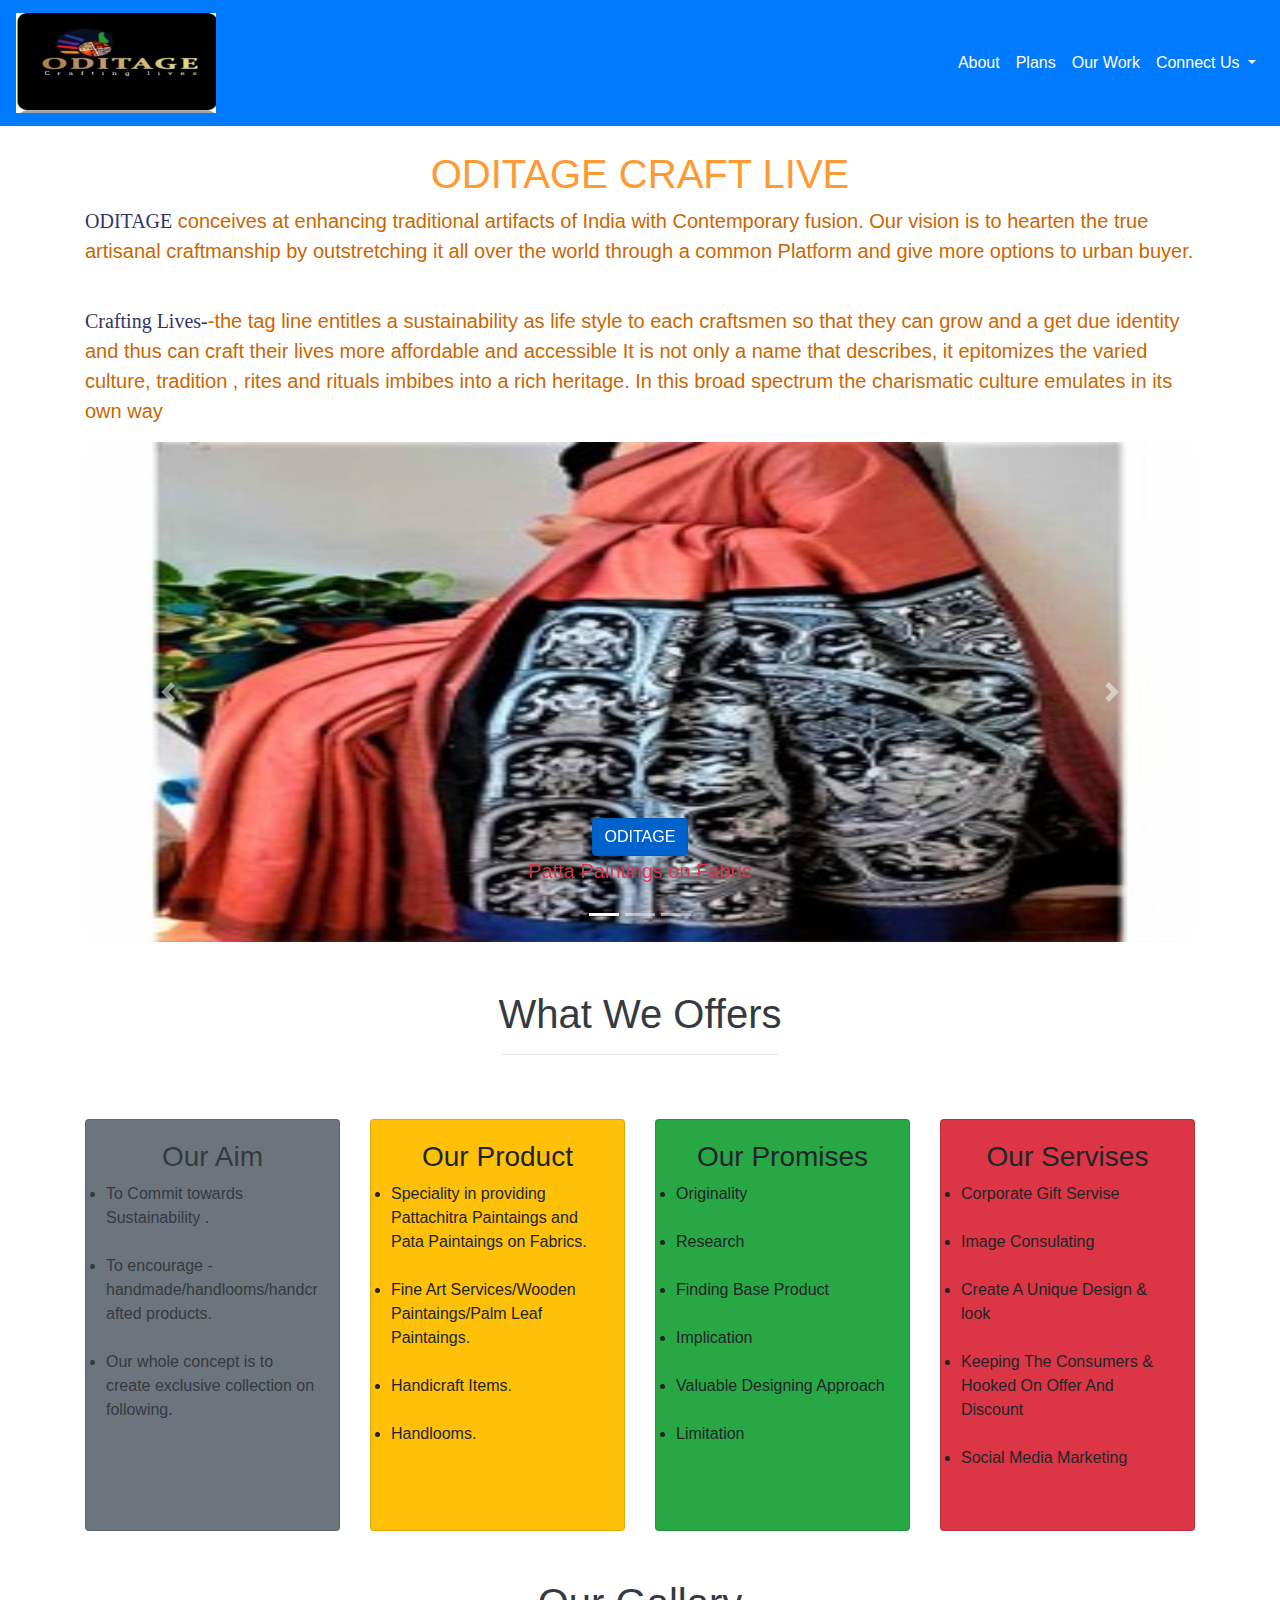
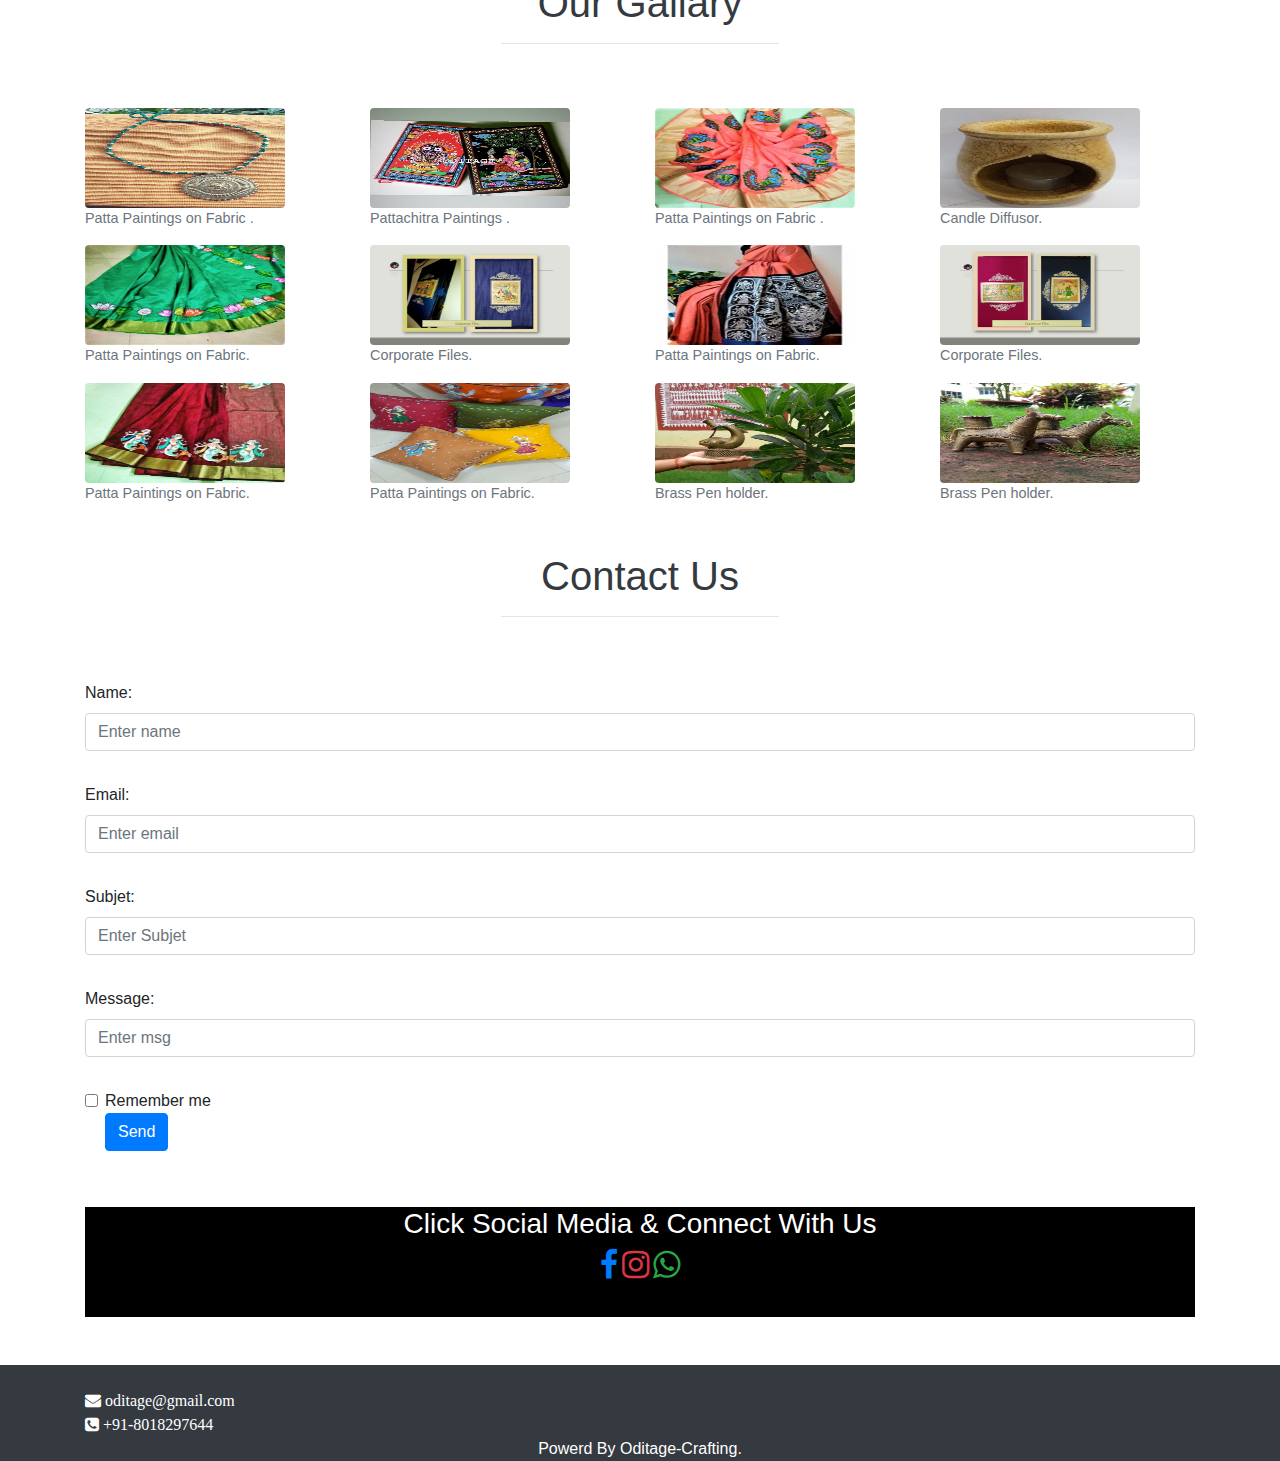
<file: index.html>
<!DOCTYPE html>
<html>
<head>
	<title></title>
	<link rel="stylesheet" href="https://cdnjs.cloudflare.com/ajax/libs/font-awesome/4.7.0/css/font-awesome.min.css">
	<link rel="stylesheet" type="text/css" href="style.css">
	<meta charset="utf-8">
  <meta name="viewport" content="width=device-width, initial-scale=1">
  <link rel="stylesheet" href="https://maxcdn.bootstrapcdn.com/bootstrap/4.3.1/css/bootstrap.min.css">
  <script src="https://ajax.googleapis.com/ajax/libs/jquery/3.4.1/jquery.min.js"></script>
  <script src="https://cdnjs.cloudflare.com/ajax/libs/popper.js/1.14.7/umd/popper.min.js"></script>
  <script src="https://maxcdn.bootstrapcdn.com/bootstrap/4.3.1/js/bootstrap.min.js"></script>
  <style>
  /* Make the image fully responsive */
  .carousel-inner img {
    width: 100%;
    height: 500px;
    border-radius: 20px;
  }
  </style>
</head>
<body>
	<section>
		<nav class="navbar navbar-expand-lg navbar-dark bg-primary">
  <a class="navbar-brand" href="#"><img src="image/18.jpg"></a>
  <button class="navbar-toggler bg-black" type="button" data-toggle="collapse" data-target="#navbarNavDropdown" aria-controls="navbarNavDropdown" aria-expanded="false" aria-label="Toggle navigation">
    <span class="navbar-toggler-icon"></span>
  </button>
  <div class="collapse navbar-collapse" id="navbarNavDropdown">
  	 <!-- <div class="collapse navbar-collapse" id="navbarSupportedContent"> -->
    <ul class="navbar-nav ml-auto text-center">
      <li class="nav-item active">
        <a class="nav-link" href="#">About <span class="sr-only">(current)</span></a>
      </li>
      <li class="nav-item active">
        <a class="nav-link" href="#">Plans</a>
      </li>
      <li class="nav-item active">
        <a class="nav-link" href="#">Our Work</a>
      </li>
      <li class="nav-item dropdown active">
        <a class="nav-link dropdown-toggle" href="#" id="navbarDropdownMenuLink" role="button" data-toggle="dropdown" aria-haspopup="true" aria-expanded="false">
          Connect Us
        </a>
        <div class="dropdown-menu bg-black" aria-labelledby="navbarDropdownMenuLink">
          <a class="dropdown-item" href="https://www.facebook.com/Oditage/" target="_blank">Fecebook</a>
          <a class="dropdown-item" href="https://www.instagram.com/Oditage.cl/" target="_blank">Instagram</a>
          <a class="dropdown-item" href="https://wa.me/918018297644" target="_blank">Whatsapp</a>
        </div>
      </li>
    </ul>
  </div>
</nav>
	</section>

	<section pt-4>
		<div class="container">
			<h1 class="text-center pt-4 heading">ODITAGE CRAFT LIVE</h1>
			<p><span>ODITAGE</span> conceives at enhancing traditional artifacts of India with Contemporary fusion. Our vision is to hearten the true artisanal craftmanship by outstretching it all over the world through a common Platform and give more options to urban buyer.
            </p><br>
            
            <p><span>Crafting Lives-</span>-the tag line entitles a sustainability as life style to each craftsmen so that they can grow and a get due identity and thus can craft their lives more affordable and accessible 
It is not only a name that describes, it epitomizes the varied culture, tradition , rites and rituals imbibes into a rich heritage.
In this broad spectrum the charismatic culture emulates in its own way   
</p>

		</div>
	</section>

	<section class="container">
		<div id="demo" class="carousel slide" data-ride="carousel">
  <ul class="carousel-indicators">
    <li data-target="#demo" data-slide-to="0" class="active"></li>
    <li data-target="#demo" data-slide-to="1"></li>
    <li data-target="#demo" data-slide-to="2"></li>
  </ul>
  <div class="carousel-inner">
    <div class="carousel-item active">
      <img src="image/3.jpg" alt="Los Angeles" width="100%" height="300px">
      <div class="carousel-caption">
      <button type="button" class="btn btn-primary active">ODITAGE</button>
        <p class="text-danger ">Patta Paintings on Fabric</p>

      </div>   
    </div>
    <div class="carousel-item">
      <img src="image/1.jpg" alt="Chicago" width="100%" height="300px">
      <div class="carousel-caption">
        <button type="button" class="btn btn-primary active">ODITAGE</button>
        <p class="text-danger ">Patta Paintings on Fabric</p>

      </div>   
    </div>
    <div class="carousel-item">
      <img src="image/4.jpg" alt="New York" width="100%" height="300px">
      <div class="carousel-caption">
        <button type="button" class="btn btn-primary active">ODITAGE</button>
        <p class="text-danger ">Patta Paintings on Fabric</p>

      </div>   
    </div>
  </div>
  <a class="carousel-control-prev" href="#demo" data-slide="prev">
    <span class="carousel-control-prev-icon"></span>
  </a>
  <a class="carousel-control-next" href="#demo" data-slide="next">
    <span class="carousel-control-next-icon"></span>
  </a>
</div>
	</section>

	<section>
	<div class="container">
    <h1 class="text-center text-dark text-capitalize mt-5">What We Offers</h1>
    <hr class="w-25 mx-auto pt-5">
  
  <div class="card-deck">
    <div class="card bg-secondary text-dark">
      <div class="card-body">
      	<h3 class="text-center ">Our Aim</h3>
      	<ul class="style-type-circle">
        <li>To  Commit  towards Sustainability .</li><br>
        <li>To encourage -handmade/handlooms/handcrafted products.</li><br>
        <li>Our whole concept is  to create exclusive collection on following.</li><br>
       <!--  <p class="card-text">Some more text to increase the height</p> -->
      </div>
    </div>
    <div class="card bg-warning ">
      <div class="card-body ">
      	<h3 class="text-center ">Our Product</h3>
      	<ul class="style-type-circle">
        <li>Speciality in providing Pattachitra Paintaings and Pata Paintaings on Fabrics. </li><br>
        <li>Fine Art Services/Wooden Paintaings/Palm Leaf Paintaings.</li><br>
        <li>Handicraft Items.</li><br>
        <li>Handlooms.</li><br>
      </div>
    </div>
    <div class="card bg-success">
      <div class="card-body ">
      	<h3 class="text-center ">Our Promises</h3>
        <ul class="style-type-circle">
        	<li>Originality</li><br>
        	<li>Research</li><br>
        	<li>Finding Base Product</li><br>
        	<li>Implication</li><br>
        	<li>Valuable Designing Approach</li><br>
        	<li>Limitation</li>
        </ul>
      </div>
    </div>
    <div class="card bg-danger">
      <div class="card-body ">
       <h3 class="text-center ">Our Servises</h3>
        <ul class="style-type-circle">
        	<li>Corporate Gift Servise</li><br>
        	<li>Image Consulating</li><br>
        	<li>Create A Unique Design  & look</li><br>
        	<li>Keeping The Consumers & Hooked On Offer And Discount</li><br>
        	<li>Social Media Marketing</li><br>
        	
      </div>
    </div>  
  </div>
</div>

	</section>

	<section>
		<div class="container">
    <h1 class="text-center text-dark text-capitalize mt-5">our gallary</h1>
    <hr class="w-25 mx-auto pt-5">
    <div class="row cd">
    	<div class="col-lg-3 colmd-3 col-sm-3 col-10">
    		<img src="image/16.jpg" class="rounded" alt="Cinque Terre" width="400px" height="300px" >
    		<figcaption class="figure-caption text-left">Patta Paintings on Fabric
.</figcaption>
    		
    	</div>
    	<div class="col-lg-3 colmd-3 col-sm-3 col-10">
    		<img src="image/17.jpg" class="rounded" alt="Cinque Terre" width="400px" height="300px">
    		<figcaption class="figure-caption text-left">Pattachitra Paintings
.</figcaption>
    		
    	</div>
    	<div class="col-lg-3 colmd-3 col-sm-3 col-10">
    		<img src="image/14.jpg" class="rounded" alt="Cinque Terre" width="400px" height="300px">
    		<figcaption class="figure-caption text-left">Patta Paintings on Fabric
.</figcaption>
    		
    	</div>
    	<div class="col-lg-3 colmd-3 col-sm-3 col-10">
    		<img src="image/8.jpg" class="rounded" alt="Cinque Terre" width="400px" height="300px">
    		<figcaption class="figure-caption text-left">Candle Diffusor.</figcaption>
    	</div>
    </div>
    	<div class="row cd pt-3">
    	<div class="col-lg-3 colmd-3 col-sm-3 col-10">
    		<img src="image/1.jpg" class="rounded" alt="Cinque Terre" width="404" height="336" >
    		<figcaption class="figure-caption text-left">Patta Paintings on Fabric.</figcaption>
    	</div>
    	<div class="col-lg-3 colmd-3 col-sm-3 col-10">
    		<img src="image/9.jpg" class="rounded" alt="Cinque Terre" width="304" height="236">
    		<figcaption class="figure-caption text-left">Corporate Files.</figcaption>
    	</div>
    	<div class="col-lg-3 colmd-3 col-sm-3 col-10">
    		<img src="image/3.jpg" class="rounded" alt="Cinque Terre" width="304" height="236">
    		<figcaption class="figure-caption text-left">Patta Paintings on Fabric.</figcaption>
    	</div>
    	<div class="col-lg-3 colmd-3 col-sm-3 col-10">
    		<img src="image/10.jpg" class="rounded" alt="Cinque Terre" width="304" height="236">
    		<figcaption class="figure-caption text-left">Corporate Files.</figcaption>
    	</div>
    </div>
    	<div class="row cd pt-3">
    	<div class="col-lg-3 colmd-3 col-sm-3 col-10">
    		<img src="image/4.jpg" class="rounded" alt="Cinque Terre" width="304" height="236" >
    		<figcaption class="figure-caption text-left">Patta Paintings on Fabric.</figcaption>
    	</div>
    	<div class="col-lg-3 colmd-3 col-sm-3 col-10">
    		<img src="image/5.jpg" class="rounded" alt="Cinque Terre" width="304" height="236">
    		<figcaption class="figure-caption text-left">Patta Paintings on Fabric.</figcaption>
    	</div>
    	<div class="col-lg-3 colmd-3 col-sm-3 col-10">
    		<img src="image/6.jpg" class="rounded" alt="Cinque Terre" width="304" height="236">
    		<figcaption class="figure-caption text-left">Brass Pen holder.</figcaption>
    	</div>
    	<div class="col-lg-3 colmd-3 col-sm-3 col-10">
    		<img src="image/7.jpg" class="rounded" alt="Cinque Terre" width="304" height="236">
    		<figcaption class="figure-caption text-left">Brass Pen holder.</figcaption>
    	</div>
    	
    </div>
	</section>
        
	<section>
		<div class="container">
    <h1 class="text-center text-dark text-capitalize mt-5">Contact Us</h1>
    <hr class="w-25 mx-auto pt-5 ">
 
  
  <form class="form" action="/action_page.php">
  	<label for="email3" class="mb-2 mr-sm-2">Name:</label>
    <input type="text" class="form-control mb-2 mr-sm-2" id="email2" placeholder="Enter name" name="name"><br>
    <label for="email2" class="mb-2 mr-sm-2">Email:</label>
    <input type="text" class="form-control mb-2 mr-sm-2" id="email2" placeholder="Enter email" name="email"><br>
    <label for="pwd2" class="mb-2 mr-sm-2">Subjet:</label>
    <input type="text" class="form-control mb-2 mr-sm-2" id="pwd2" placeholder="Enter Subjet" name="pswd"><br>
    <label for="email4" class="mb-2 mr-sm-2">Message:</label>
    <input type="text" class="form-control mb-2 mr-sm-2" id="email2" placeholder="Enter msg" name="msg"><br>
    <div class="form-check mb-2 mr-sm-2">
      <label class="form-check-label">
        <input type="checkbox" class="form-check-input" name="remember"> Remember me
      </label><br>    
  <a href="send.html" target="_blank" class="btn btn-primary mb-2 text-center">Send</button></a>
  </form>
</div>

	</section>

	<section>
		<div class="container  mt-5 text-center app pb-5">
			<form class="frm">
			<h3 class="text-white">Click Social Media & Connect With Us</h3>
			<a href="https://www.facebook.com/Oditage/" target="_blank"><i class="fa fa-facebook fa-2x text-primary"></i></a>
			<a href="https://www.instagram.com/Oditage.cl/" target="_blank"><i class="fa fa-instagram fa-2x text-danger"></i></a>
			<a href="https://wa.me/918018297644" target="_blank"><i class="fa fa-whatsapp fa-2x text-success"></i></a>
			</form>
		</div>
	</section>


	<footer class="page-footer font-small special-color-dark pt-4 bg-dark">

  <!-- Footer Elements -->
  <div class="container text-white">

    <!-- Soditageocial buttons -->
    
    <!-- Social buttons -->
  <i class="fa fa-envelope">  oditage@gmail.com</i><br>
  <i class="fa fa-phone-square">  +91-8018297644</i>
  <div class="text-center">Powerd By Oditage-Crafting.</div>
  </div>
  <!-- Footer Elements -->

  <!-- Copyright -->
 

</footer>

</body>
</html>
</file>
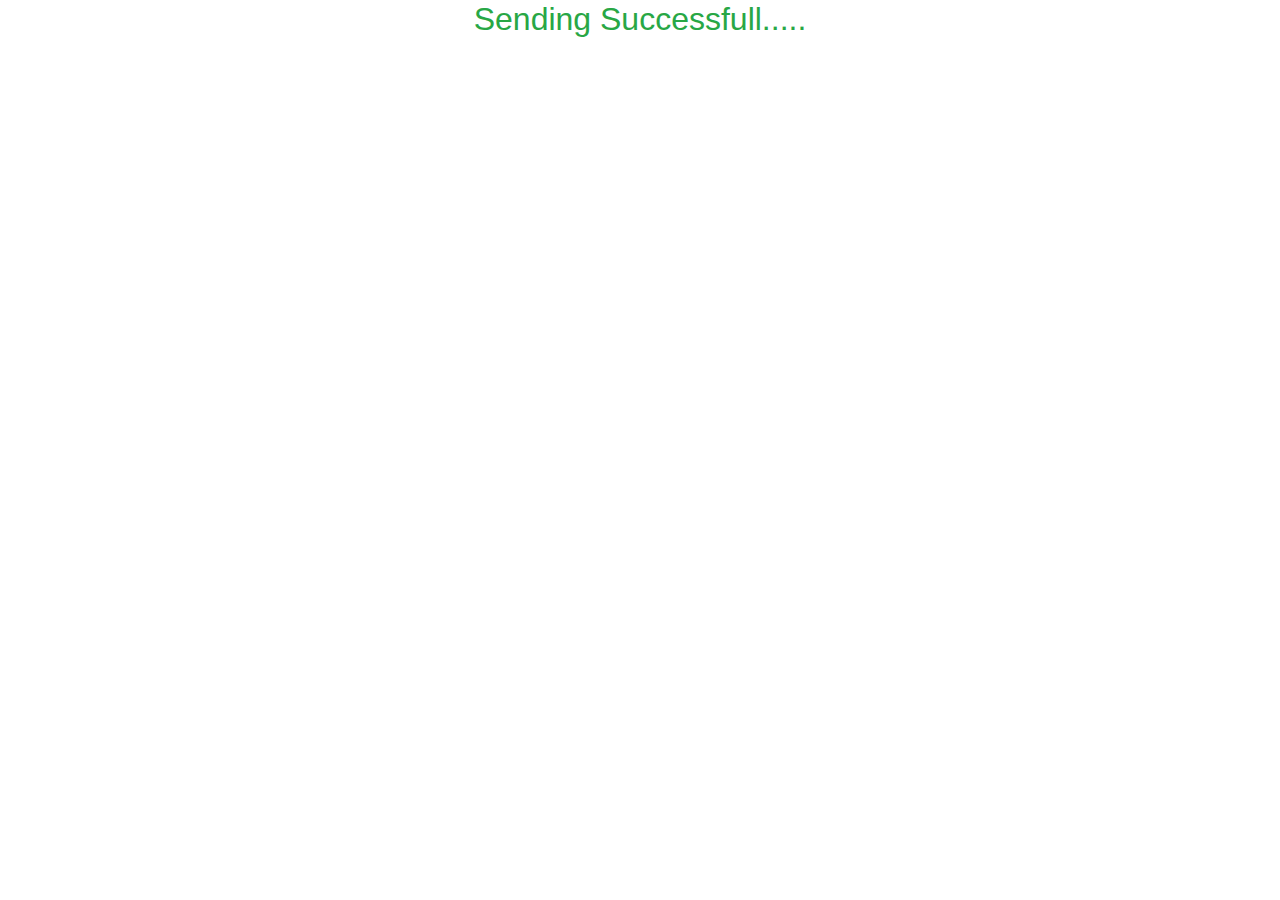
<file: send.html>
<!DOCTYPE html>
<html>
<head>
	<title></title>
	<meta charset="utf-8">
  <meta name="viewport" content="width=device-width, initial-scale=1">
  <link rel="stylesheet" href="https://maxcdn.bootstrapcdn.com/bootstrap/4.3.1/css/bootstrap.min.css">
  <script src="https://ajax.googleapis.com/ajax/libs/jquery/3.4.1/jquery.min.js"></script>
  <script src="https://cdnjs.cloudflare.com/ajax/libs/popper.js/1.14.7/umd/popper.min.js"></script>
  <script src="https://maxcdn.bootstrapcdn.com/bootstrap/4.3.1/js/bootstrap.min.js"></script>
</head>
<body>
	<div class="container">
		<h2 class="text-success text-center">Sending Successfull.....</h2>
	</div>

</body>
</html>
</file>
<file: style.css>
*{
	margin: 0px;
	padding: 0px;
	font-family: arial;
}
img
{
	width: 200px;
	height: 100px;
}
ul li a:hover
{
	background-color: #333333;
}
.heading
{
	color: #ff9933;
}
span
{
	color:  #333366;
	font-family: bold;
	font-size: 20px;
}
p{
	font-size: 20px;
	color: #cc6600;
}
.frm
{
	width: 100%;
	height: 110px;
	background-color:black;

}
</file>
